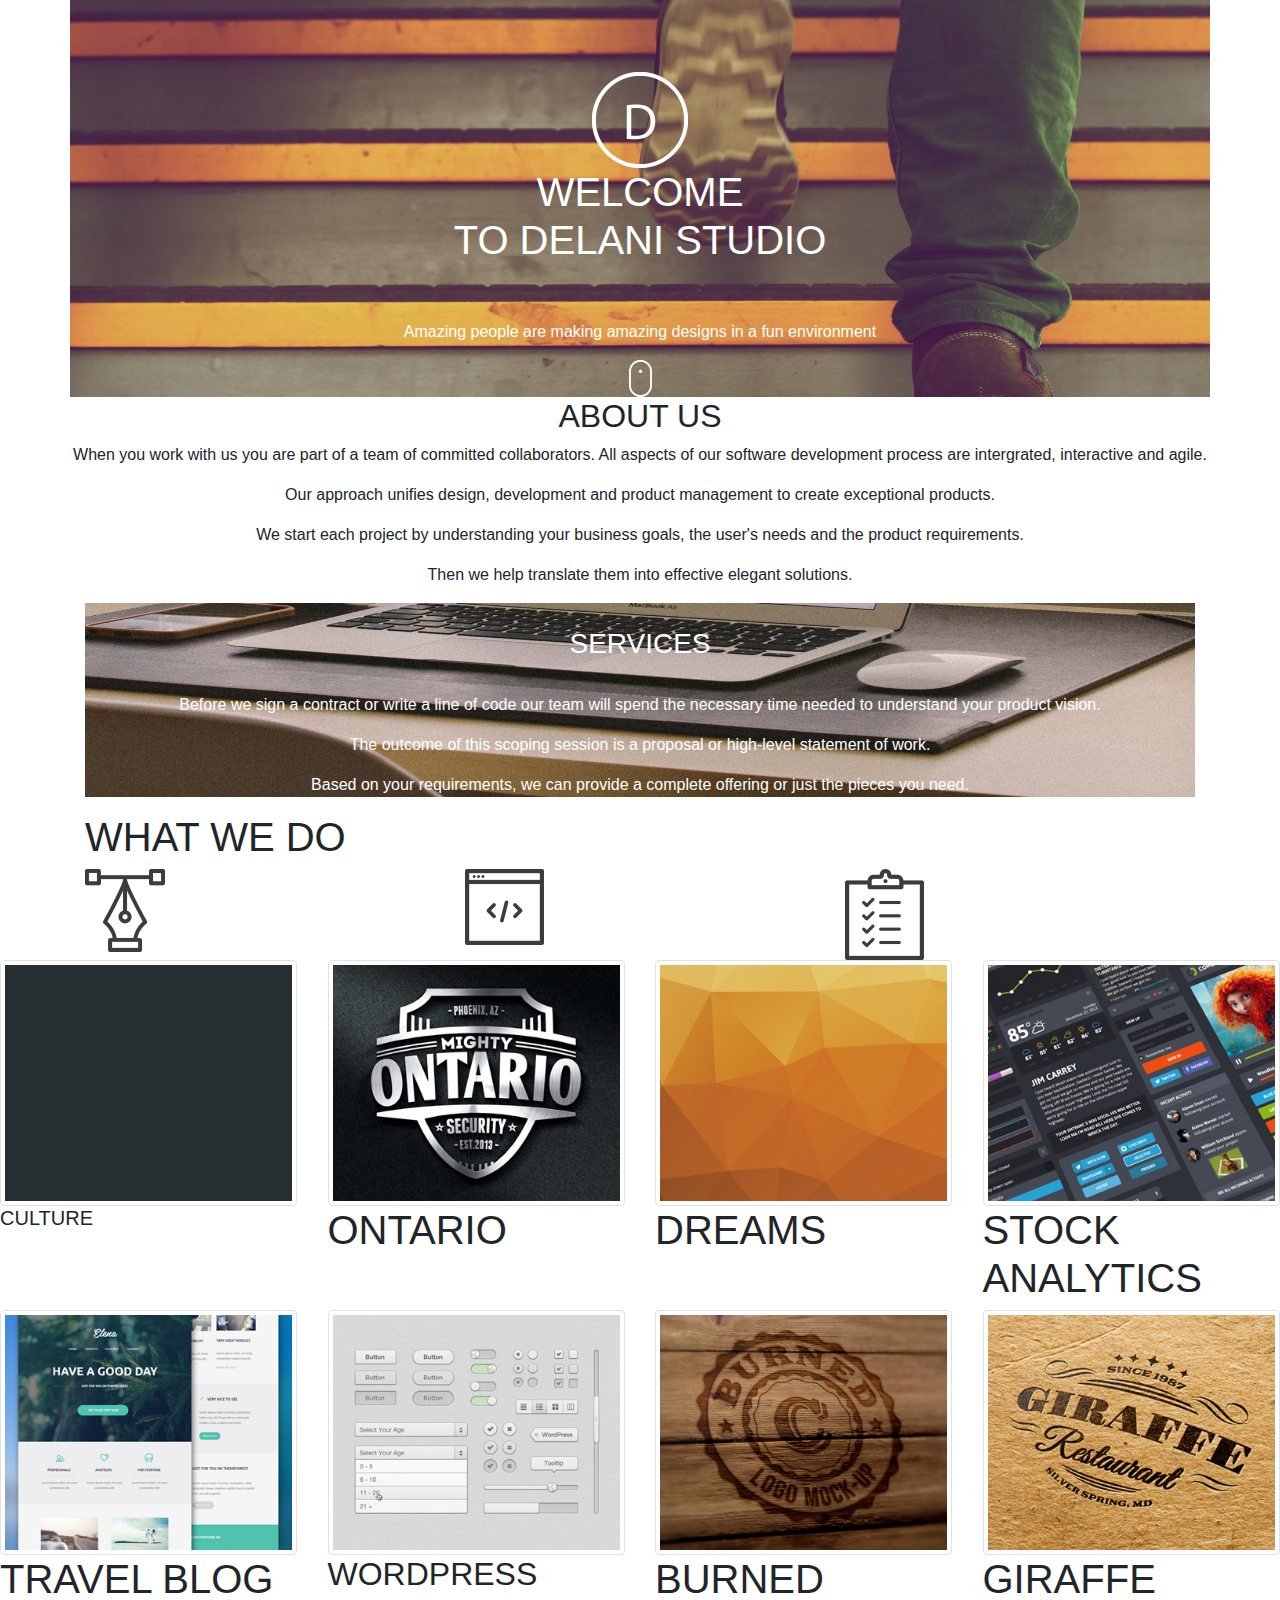
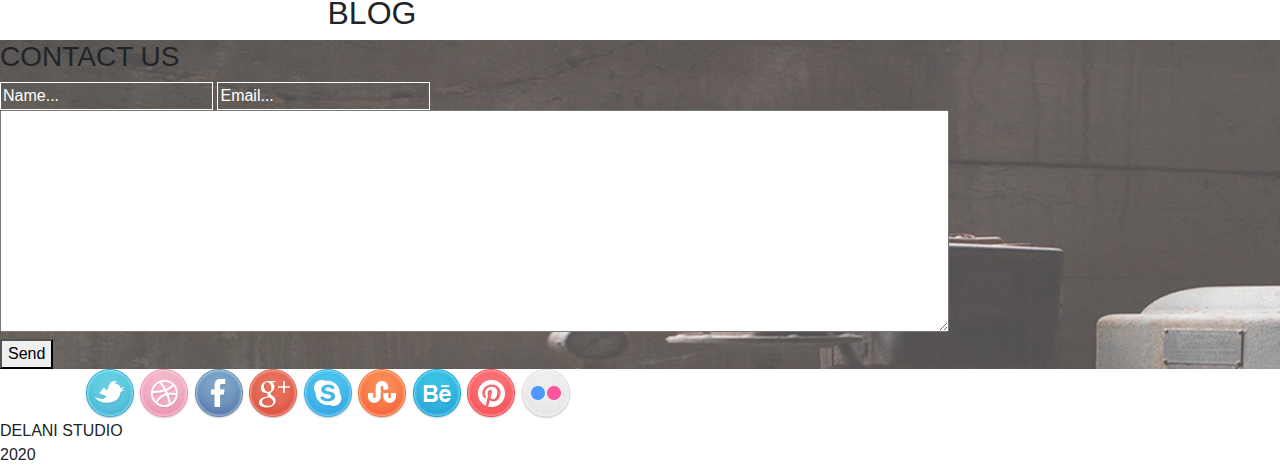
<file: index.html>
<!DOCTYPE html>
<html>

<head>
  <meta charset="utf-8">
  <meta name="viewport" content="width=device-width, initial-scale=1.0">
  <link href="css/bootstrap.css" rel="stylesheet" type="text/css">
  <link href="css/styles.css/">
  <script src="js/jquery-3.4.1.js"></script>
  <script src="js/jquery.js"></script>
  <link rel="stylesheet" href="style.css">
  <title>Delani Studio</title>
</head>

<body>
  <div class="container" id="babu">
    <div class="row">
      <div class="col-md-12">
        <div class="text-wrapper">
          <br>
          <br>
          <br>
          <img class="fly" src="img/logo.png" id="logo" alt="studio logo">
          <h1> <span class="one">WELCOME <br> TO DELANI STUDIO </span></h1>
          <br>
          <br>
          <p>Amazing people are making amazing designs in a fun environment</p>

          <img src="img/mouse_click.png" id="mouse" alt="mouse_click">
          <br>
        </div>
      </div>
    </div>
  </div>
  <!--about us section-->
  <div class="hano" id="about-us">
    <h2>ABOUT US</h2>
    <p>When you work with us you are part of a team of committed collaborators. All aspects of our software development
      process are intergrated, interactive and agile.</p>
    <p>Our approach unifies design, development and product management to create exceptional products.</p>
    <p>We start each project by understanding your business goals, the user's needs and the product requirements.</p>
    <p> Then we help translate them into effective elegant solutions.</p>
  </div>
  <!-- service section -->
  <div class="container">
    <div class="hano" id="service"> <br>
      <h3>SERVICES</h3> <br>
      <p>Before we sign a contract or write a line of code our team will spend the necessary time needed to
        understand your product vision.</p>
      <p>The outcome of this scoping session is a proposal or high-level statement of work.</p>
      <p>Based on your requirements, we can provide a complete offering or just the pieces you need.</p>
    </div>
  </div>
  <!--What we do section-->
  <div class="container" id="">
    <h1>WHAT WE DO</h1>
    <div class="row">
      <div class="col-md-4">
        <div id="design-1">
          <div id="design_icon">
            <img src="img/design_icon.png" alt="design icon" class="des-icon">

          </div>
          <div class="all" id="hanad">
            <h4 class="design1">DESIGN</h4>
            <p>Our design practice offers a full range of services including brand strategy,
              interaction and visual design and user experience testing. <br>Throughout your project, our designers
              create and implement visual design and workflows, solicit user feedback and work with you to
              make sure what gets built is what is needed.</p>
          </div>
        </div>
      </div>
      <div class="col-md-4">
        <div id="nana">
          <img src="img/dev_icon.png" alt="Development icon" class="development">

        </div>
        <div class="all" id="abass">
          <h4 class="develop1">DEVELOPMENT</h4>
          <p>All engineers are fluent in the latest enterprise, mobile and web development
            technologies. <br> They collaborate with your team to write, and improve code on a daily
            basis, using proven practices such as test-driven development and pair programming.</p>
        </div>
      </div>
      <div class="col-md-4">
        <div id="product-management">
          <img src="img/product_icon.png" alt="product management icon" class="prod-management">

        </div>
        <div class="all" id="ali">
          <h4 class="prod1">PRODUCT MANAGEMENT</h4>
          <p>Planning and development is iterative. Because we are constantly
            coding and testing, the products we build are always ready to go live.<br>
            This iterative process allows for changes as business requirements evolve.</p>
        </div>
      </div>
    </div>
  </div>
  </div>
  </div>
  <!--protfolio section-->
  <div class="row" id="">
    <div class="col-md-3" id="kaka">
      <img class="img-thumbnail" src="img/work4.jpg">
      <div class="hano4">
        <h5>CULTURE</h5>
      </div>
    </div>
    <div class="col-md-3" id="baba">
      <img class="img-thumbnail" src="img/work3.jpg">
      <div class="hano3">
        <h1>ONTARIO</h1>
      </div>
    </div>
    <div class="col-md-3" id="sasa">
      <img class="img-thumbnail" src="img/work2.jpg">
      <div class="hano2">
        <h1>DREAMS</h1>
      </div>
    </div>
    <div class="col-md-3" id="kuku">
      <img class="img-thumbnail" src="img/work1.jpg">
      <div class="hano1">
        <h1>STOCK ANALYTICS</h1>
      </div>
    </div>
  </div>
  <div class="row" id="portfolio2">
    <div class="col-md-3" id="lala">
      <img class="img-thumbnail" src="img/work5.jpg">
      <div class="hano5">
        <h1>TRAVEL BLOG</h1>
      </div>
    </div>
    <div class="col-md-3" id="lalu">
      <img class="img-thumbnail" src="img/work6.jpg">
      <div class="work6">
        <h2>WORDPRESS BLOG</h2>
      </div>
    </div>
    <div class="col-md-3" id="zizi">
      <img class="img-thumbnail" src="img/work7.jpg">
      <div class="work7">
        <h1>BURNED</h1>
      </div>
    </div>
    <div class="col-md-3" id="nunu">
      <img class="img-thumbnail" src="img/work8.jpg">
      <div class="work8">
        <h1>GIRAFFE</h1>
      </div>
    </div>
  </div>
  <section class="ali">
  <div  class="contact-us">
    <h3>CONTACT US</h3>
        <form class="form" action="https://gmail.us4.list-manage.com/subscribe/post?u=1c2c5923082bce0b88bad44fc&amp;id=52c6b2cd20" method="post" id="mc-embedded-subscribe-form" name="mc-embedded-subscribe-form" class="validate form" target="_blank" novalidate>
            <div id="mc_embed_signup_scroll" >
                <div id="mc_embed_signup_scroll">
            <input class="form_input"  id="name"  name=" MMERGE1" type="text" placeholder="Name...">
            <input class="form_input"  id="email" type="email" name="EMAIL" placeholder="Email...">
            <textarea  id="textarea" name="MMERGE2" cols="100" rows="9" placeholder="your message here...">
            </textarea>
            <br>
            <button type="submit" class="button">Send</button>
            <div id="mce-responses" class="clear">
                <div class="response" id="mce-error-response" style="display:none"></div>
                <div class="response" id="mce-success-response" style="display:none"></div>
            </div>
        </form>
</div>
</section>
  <!-- mtandao -->
  <div class="container">
    <div class="row">
      <div class="col">
        <div class="mtandao">
          <img src="img/twitter.png">
          <img src="img/dribble.png">
          <img src="img/facebook.png">
          <img src="img/g_plus.png">
          <img src="img/skype.png">
          <img src="/img/stumble_upon.png">
          <img src="img/behance.png">
          <img src="img/pinterest.png">
          <img src="img/flickr.png">


        </div>
      </div>
    </div>
  </div>
  </div>
  <footer>DELANI STUDIO <br> 2020</footer>
</body>

</html>
</file>
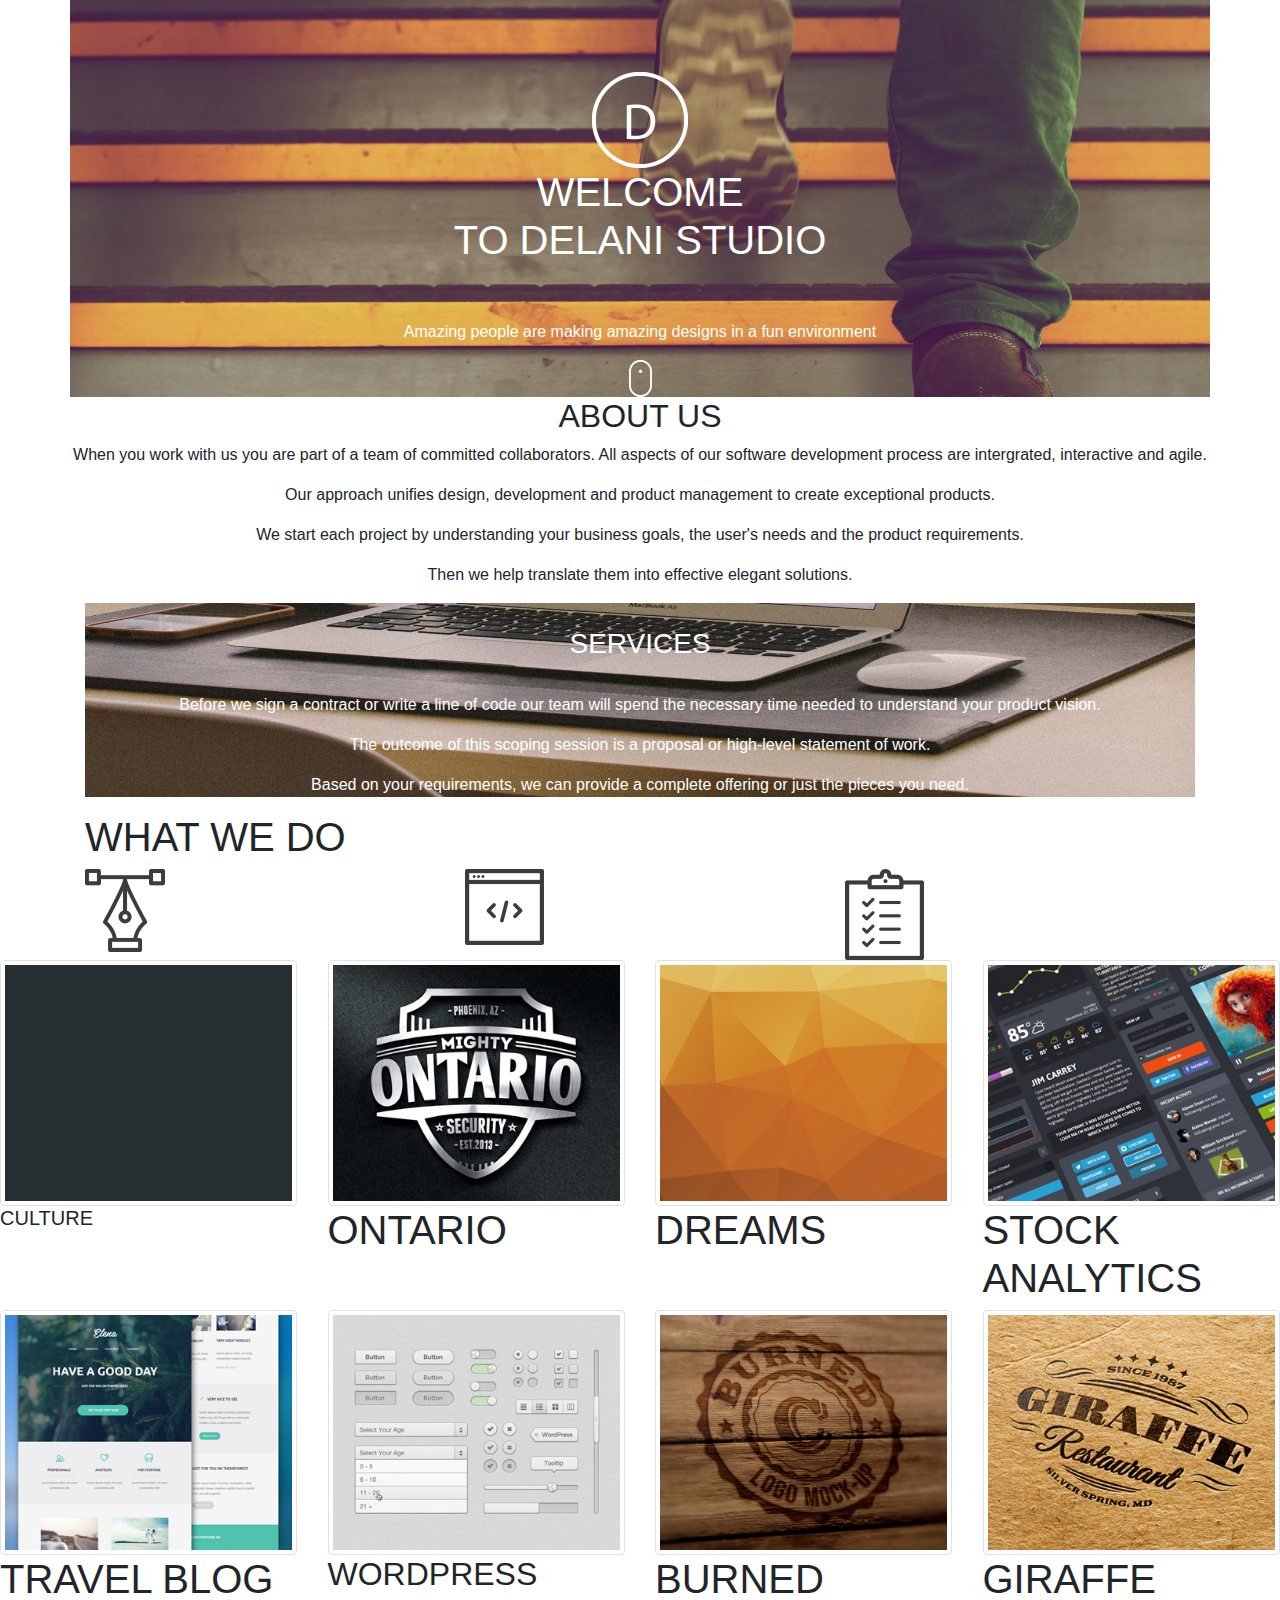
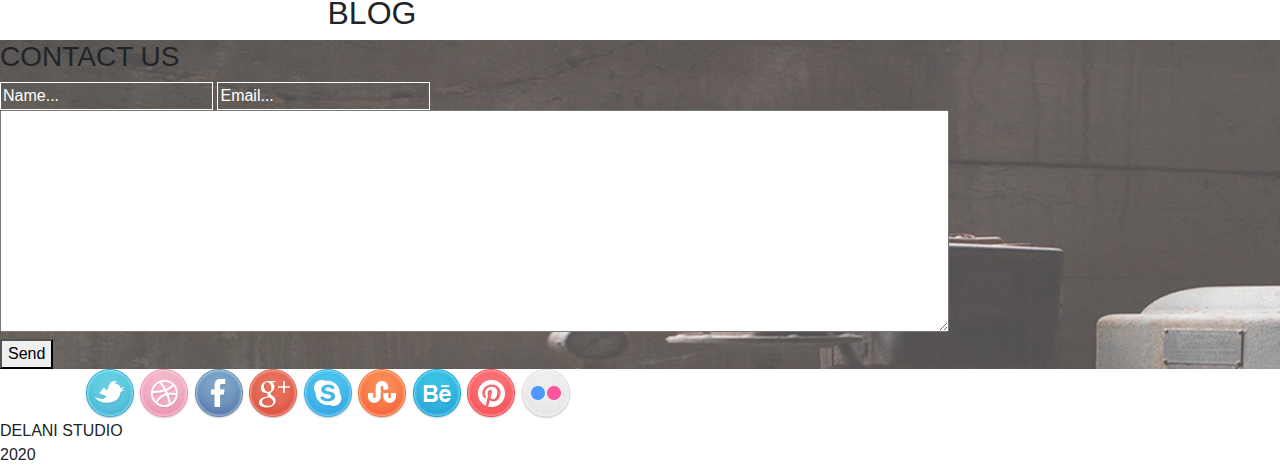
<file: projects/index.html>
<!DOCTYPE html>
<html>

<head>
  <meta charset="utf-8">
  <meta name="viewport" content="width=device-width, initial-scale=1.0">
  <link href="css/bootstrap.css" rel="stylesheet" type="text/css">
  <link href="css/styles.css/">
  <script src="js/jquery-3.4.1.js"></script>
  <script src="js/jquery.js"></script>
  <link rel="stylesheet" href="css/style.css">
  <title>Delani Studio</title>
</head>

<body>
  <div class="container" id="babu">
    <div class="row">
      <div class="col-md-12">
        <div class="text-wrapper">
          <br>
          <br>
          <br>
          <img class="fly" src="img/logo.png" id="logo" alt="studio logo">
          <h1> <span class="one">WELCOME <br> TO DELANI STUDIO </span></h1>
          <br>
          <br>
          <p>Amazing people are making amazing designs in a fun environment</p>

          <img src="img/mouse_click.png" id="mouse" alt="mouse_click">
          <br>
        </div>
      </div>
    </div>
  </div>
  <!--about us section-->
  <div class="hano" id="about-us">
    <h2>ABOUT US</h2>
    <p>When you work with us you are part of a team of committed collaborators. All aspects of our software development
      process are intergrated, interactive and agile.</p>
    <p>Our approach unifies design, development and product management to create exceptional products.</p>
    <p>We start each project by understanding your business goals, the user's needs and the product requirements.</p>
    <p> Then we help translate them into effective elegant solutions.</p>
  </div>
  <!-- service section -->
  <div class="container">
    <div class="hano" id="service"> <br>
      <h3>SERVICES</h3> <br>
      <p>Before we sign a contract or write a line of code our team will spend the necessary time needed to
        understand your product vision.</p>
      <p>The outcome of this scoping session is a proposal or high-level statement of work.</p>
      <p>Based on your requirements, we can provide a complete offering or just the pieces you need.</p>
    </div>
  </div>
  <!--What we do section-->
  <div class="container" id="">
    <h1>WHAT WE DO</h1>
    <div class="row">
      <div class="col-md-4">
        <div id="design-1">
          <div id="design_icon">
            <img src="img/design_icon.png" alt="design icon" class="des-icon">

          </div>
          <div class="all" id="hanad">
            <h4 class="design1">DESIGN</h4>
            <p>Our design practice offers a full range of services including brand strategy,
              interaction and visual design and user experience testing. <br>Throughout your project, our designers
              create and implement visual design and workflows, solicit user feedback and work with you to
              make sure what gets built is what is needed.</p>
          </div>
        </div>
      </div>
      <div class="col-md-4">
        <div id="nana">
          <img src="img/dev_icon.png" alt="Development icon" class="development">

        </div>
        <div class="all" id="abass">
          <h4 class="develop1">DEVELOPMENT</h4>
          <p>All engineers are fluent in the latest enterprise, mobile and web development
            technologies. <br> They collaborate with your team to write, and improve code on a daily
            basis, using proven practices such as test-driven development and pair programming.</p>
        </div>
      </div>
      <div class="col-md-4">
        <div id="product-management">
          <img src="img/product_icon.png" alt="product management icon" class="prod-management">

        </div>
        <div class="all" id="ali">
          <h4 class="prod1">PRODUCT MANAGEMENT</h4>
          <p>Planning and development is iterative. Because we are constantly
            coding and testing, the products we build are always ready to go live.<br>
            This iterative process allows for changes as business requirements evolve.</p>
        </div>
      </div>
    </div>
  </div>
  </div>
  </div>
  <!--protfolio section-->
  <div class="row" id="">
    <div class="col-md-3" id="kaka">
      <img class="img-thumbnail" src="img/work4.jpg">
      <div class="hano4">
        <h5>CULTURE</h5>
      </div>
    </div>
    <div class="col-md-3" id="baba">
      <img class="img-thumbnail" src="img/work3.jpg">
      <div class="hano3">
        <h1>ONTARIO</h1>
      </div>
    </div>
    <div class="col-md-3" id="sasa">
      <img class="img-thumbnail" src="img/work2.jpg">
      <div class="hano2">
        <h1>DREAMS</h1>
      </div>
    </div>
    <div class="col-md-3" id="kuku">
      <img class="img-thumbnail" src="img/work1.jpg">
      <div class="hano1">
        <h1>STOCK ANALYTICS</h1>
      </div>
    </div>
  </div>
  <div class="row" id="portfolio2">
    <div class="col-md-3" id="lala">
      <img class="img-thumbnail" src="img/work5.jpg">
      <div class="hano5">
        <h1>TRAVEL BLOG</h1>
      </div>
    </div>
    <div class="col-md-3" id="lalu">
      <img class="img-thumbnail" src="img/work6.jpg">
      <div class="work6">
        <h2>WORDPRESS BLOG</h2>
      </div>
    </div>
    <div class="col-md-3" id="zizi">
      <img class="img-thumbnail" src="img/work7.jpg">
      <div class="work7">
        <h1>BURNED</h1>
      </div>
    </div>
    <div class="col-md-3" id="nunu">
      <img class="img-thumbnail" src="img/work8.jpg">
      <div class="work8">
        <h1>GIRAFFE</h1>
      </div>
    </div>
  </div>
  <section class="ali">
  <div  class="contact-us">
    <h3>CONTACT US</h3>
        <form class="form" action="https://gmail.us4.list-manage.com/subscribe/post?u=1c2c5923082bce0b88bad44fc&amp;id=52c6b2cd20" method="post" id="mc-embedded-subscribe-form" name="mc-embedded-subscribe-form" class="validate form" target="_blank" novalidate>
            <div id="mc_embed_signup_scroll" >
                <div id="mc_embed_signup_scroll">
            <input class="form_input"  id="name"  name=" MMERGE1" type="text" placeholder="Name...">
            <input class="form_input"  id="email" type="email" name="EMAIL" placeholder="Email...">
            <textarea  id="textarea" name="MMERGE2" cols="100" rows="9" placeholder="your message here...">
            </textarea>
            <br>
            <button type="submit" class="button">Send</button>
            <div id="mce-responses" class="clear">
                <div class="response" id="mce-error-response" style="display:none"></div>
                <div class="response" id="mce-success-response" style="display:none"></div>
            </div>
        </form>
</div>
</section>
  <!-- mtandao -->
  <div class="container">
    <div class="row">
      <div class="col">
        <div class="mtandao">
          <img src="img/twitter.png">
          <img src="img/dribble.png">
          <img src="img/facebook.png">
          <img src="img/g_plus.png">
          <img src="img/skype.png">
          <img src="/img/stumble_upon.png">
          <img src="img/behance.png">
          <img src="img/pinterest.png">
          <img src="img/flickr.png">


        </div>
      </div>
    </div>
  </div>
  </div>
  <footer>DELANI STUDIO <br> 2020</footer>
</body>

</html>
</file>
<file: style.css>
/* .hano{
    background-color: blue;
    text-align: center;
    text-decoration: chartreuse;
    border: 5px solid:gray;
}  */

.one{ 
    text-align: center;
    

}
.all{
    display: none;
    
/* }#about-us{
    text-align: center;
}
#servises{
    text-align: center;
} */
}
.hano{
    text-align: center;
    
}
#babu{background-image: url(img/h_img.jpg);
background-size: cover;
}
#service{
    background-image: url(img/s_image.jpg) ;   
    color: white;
    background-size: cover;

}


.text-wrapper{
 color: white;
 text-align: center;
   

}
.ali{
    background-image: url(img/c_image.jpg);
}
::placeholder{
    color: white;
}
.form input{
    background: transparent;
    border:1px solid white ;
    
}
</file>
<file: projects/css/style.css>
/* .hano{
    background-color: blue;
    text-align: center;
    text-decoration: chartreuse;
    border: 5px solid:gray;
}  */

.one{ 
    text-align: center;
    

}
.all{
    display: none;
    
/* }#about-us{
    text-align: center;
}
#servises{
    text-align: center;
} */
}
.hano{
    text-align: center;
    
}
#babu{background-image: url(/img/h_img.jpg);
background-size: cover;
}
#service{
    background-image: url(/img/s_image.jpg) ;   
    color: white;
    background-size: cover;

}


.text-wrapper{
 color: white;
 text-align: center;
   

}
.ali{
    background-image: url(/img/c_image.jpg);
}
::placeholder{
    color: white;
}
.form input{
    background: transparent;
    border:1px solid white ;
    
}
</file>
